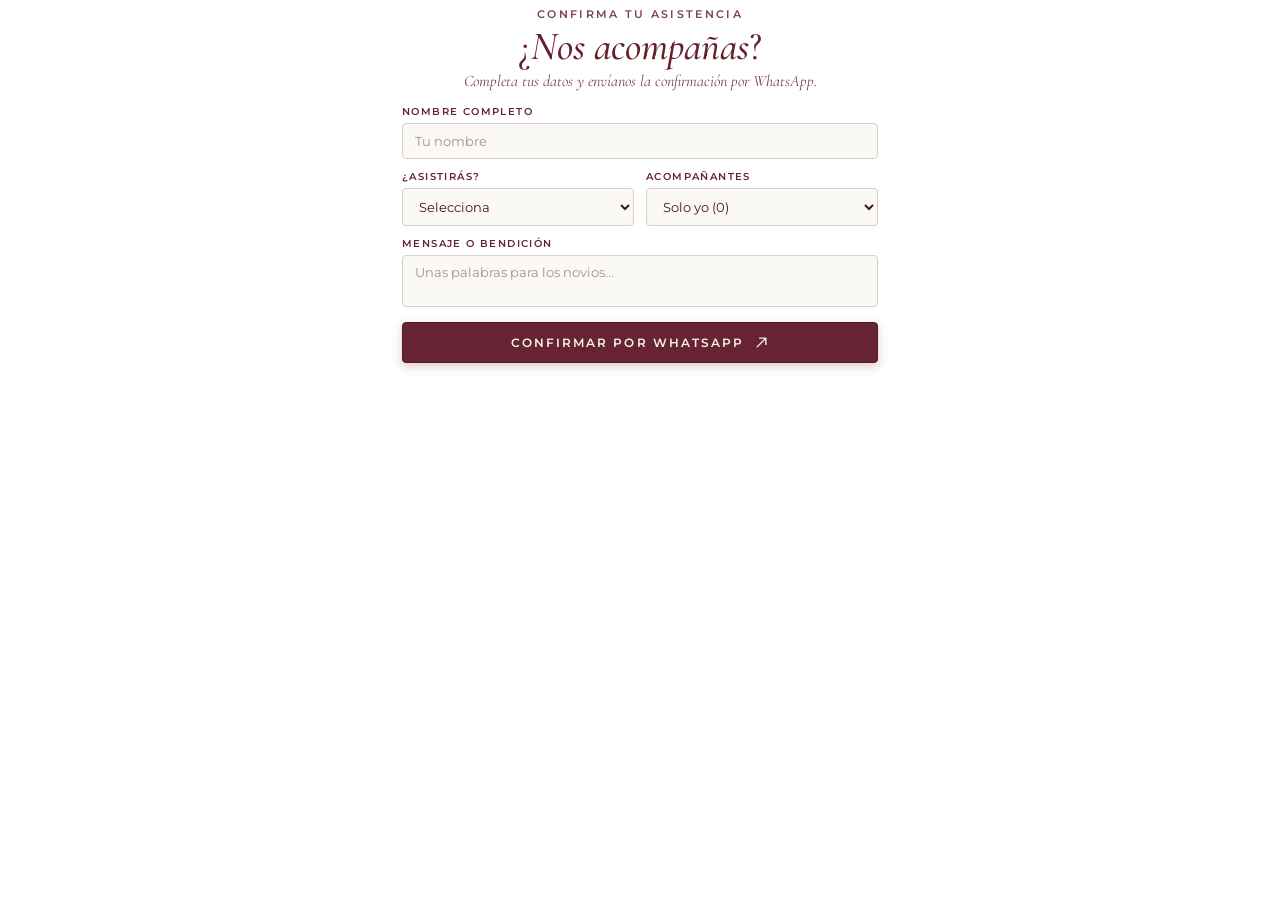
<file: _website-element-widget.html>
<!DOCTYPE html>
<html lang="es">
<head>
  <meta charset="UTF-8">
  <meta name="viewport" content="width=device-width, initial-scale=1">
  <title>Confirmación RSVP</title>
  <link rel="preconnect" href="https://fonts.googleapis.com">
  <link rel="preconnect" href="https://fonts.gstatic.com" crossorigin>
  <link href="https://fonts.googleapis.com/css2?family=Cormorant+Garamond:ital,wght@0,400;0,600;1,400;1,600&family=Montserrat:wght@400;500;600&display=swap" rel="stylesheet">
  <style>
    * {
      box-sizing: border-box;
      margin: 0;
      padding: 0;
    }
    html, body {
      overflow: hidden !important;
      width: 100%;
      height: 100%;
      margin: 0;
      padding: 0;
      scrollbar-width: none;
      -ms-overflow-style: none;
    }
    html::-webkit-scrollbar,
    body::-webkit-scrollbar {
      display: none;
      width: 0;
      height: 0;
    }
    body {
      background-color: transparent;
      font-family: 'Montserrat', sans-serif;
      color: #333;
      padding: 6px 12px 10px 12px;
      display: flex;
      justify-content: center;
      align-items: flex-start;
    }
    .form-card {
      width: 100%;
      max-width: 480px;
      background: transparent;
      padding: 2px;
    }
    .header-area {
      text-align: center;
      margin-bottom: 14px;
    }
    .eyebrow {
      font-size: 10.5px;
      letter-spacing: 0.22em;
      text-transform: uppercase;
      color: #662334;
      margin-bottom: 4px;
      font-weight: 600;
      opacity: 0.85;
    }
    .main-title {
      font-family: 'Cormorant Garamond', serif;
      font-size: 40px;
      line-height: 1.05;
      color: #67212d;
      font-weight: 400;
      margin-bottom: 4px;
    }
    .main-title .cursive {
      font-style: italic;
      color: #67212d;
      font-weight: 500;
    }
    .subtitle {
      color: #662334;
      font-style: italic;
      font-family: 'Cormorant Garamond', serif;
      font-size: 16px;
      line-height: 1.25;
      opacity: 0.85;
    }
    .field-group {
      margin-bottom: 11px;
    }
    .field-label {
      display: block;
      font-size: 10px;
      letter-spacing: 0.14em;
      text-transform: uppercase;
      color: #662334;
      font-weight: 600;
      margin-bottom: 5px;
    }
    .field-row {
      display: flex;
      gap: 12px;
    }
    .field-col {
      flex: 1;
      min-width: 0;
    }
    input[type="text"],
    select,
    textarea {
      width: 100%;
      background: #fbf9f6;
      border: 1px solid #d9cfc5;
      border-radius: 4px;
      padding: 9px 12px;
      font-size: 13px;
      color: #44141e;
      font-family: 'Montserrat', sans-serif;
      outline: none;
      transition: border-color 0.2s, box-shadow 0.2s, background-color 0.2s;
    }
    input[type="text"]::placeholder,
    textarea::placeholder {
      color: #a4918a;
      font-size: 12.5px;
    }
    input[type="text"]:focus,
    select:focus,
    textarea:focus {
      border-color: #662334;
      box-shadow: 0 0 0 3px rgba(102, 35, 52, 0.12);
      background: #ffffff;
    }
    textarea {
      resize: none;
      height: 52px;
      min-height: 52px;
      max-height: 52px;
      line-height: 1.35;
    }
    .btn-submit {
      width: 100%;
      background: #662334;
      color: #f7f1e1;
      border: 1px solid #541926;
      border-radius: 4px;
      padding: 12px 20px;
      font-family: 'Montserrat', sans-serif;
      font-size: 11.5px;
      letter-spacing: 0.18em;
      font-weight: 600;
      text-transform: uppercase;
      cursor: pointer;
      display: flex;
      justify-content: center;
      align-items: center;
      gap: 10px;
      transition: background 0.2s, transform 0.1s, box-shadow 0.2s;
      box-shadow: 0 3px 10px rgba(102, 35, 52, 0.25);
      margin-top: 4px;
    }
    .btn-submit:hover {
      background: #4d1523;
      box-shadow: 0 5px 14px rgba(102, 35, 52, 0.35);
    }
    .btn-submit:active {
      transform: scale(0.99);
      background: #3a0d17;
    }
    .btn-submit svg {
      width: 15px;
      height: 15px;
      fill: currentColor;
    }
    .alert-box {
      margin-top: 8px;
      padding: 8px 12px;
      border-radius: 4px;
      font-size: 12px;
      display: none;
      text-align: center;
      line-height: 1.35;
    }
    .alert-error {
      background: #fdf2f2;
      border: 1px solid #e8bebe;
      color: #67212d;
    }
    .alert-success {
      background: #f5efe8;
      border: 1px solid #d5c2b9;
      color: #662334;
    }
  </style>
</head>
<body>

  <div class="form-card">
    <div class="header-area">
      <div class="eyebrow">Confirma tu asistencia</div>
      <h1 class="main-title">¿<span class="cursive">Nos acompañas</span>?</h1>
      <p class="subtitle">Completa tus datos y envíanos la confirmación por WhatsApp.</p>
    </div>

    <form id="rsvpWhatsappForm" novalidate>
      <div class="field-group">
        <label class="field-label" for="nombreInput">Nombre Completo</label>
        <input type="text" id="nombreInput" name="nombre" placeholder="Tu nombre" required autocomplete="name">
      </div>

      <div class="field-group">
        <div class="field-row">
          <div class="field-col">
            <label class="field-label" for="asistenciaSelect">¿Asistirás?</label>
            <select id="asistenciaSelect" name="asistencia" required>
              <option value="" disabled selected>Selecciona</option>
              <option value="si">Sí, asistiré</option>
              <option value="no">No podré asistir</option>
            </select>
          </div>
          <div class="field-col">
            <label class="field-label" for="acompanantesSelect">Acompañantes</label>
            <select id="acompanantesSelect" name="acompanantes">
              <option value="0" selected>Solo yo (0)</option>
              <option value="1">+1 acompañante</option>
              <option value="2">+2 acompañantes</option>
              <option value="3">+3 acompañantes</option>
              <option value="4">+4 acompañantes</option>
            </select>
          </div>
        </div>
      </div>

      <div class="field-group">
        <label class="field-label" for="mensajeInput">Mensaje o Bendición</label>
        <textarea id="mensajeInput" name="mensaje" placeholder="Unas palabras para los novios..."></textarea>
      </div>

      <button type="submit" class="btn-submit" id="btnSubmit">
        <span>Confirmar por WhatsApp</span>
        <svg viewBox="0 0 24 24" aria-hidden="true"><path d="M5 19L19 5M19 5H9M19 5V15" stroke="currentColor" stroke-width="2.2" stroke-linecap="round" stroke-linejoin="round" fill="none"/></svg>
      </button>

      <div id="alertBox" class="alert-box"></div>
    </form>
  </div>

  <script>
    // ==========================================
    // CONFIGURACIÓN: Número de WhatsApp destino
    // ==========================================
    const WHATSAPP_NUMERO = "51999999999"; 

    const form = document.getElementById('rsvpWhatsappForm');
    const nombreInput = document.getElementById('nombreInput');
    const asistenciaSelect = document.getElementById('asistenciaSelect');
    const acompanantesSelect = document.getElementById('acompanantesSelect');
    const mensajeInput = document.getElementById('mensajeInput');
    const alertBox = document.getElementById('alertBox');

    function showAlert(msg, isError = false) {
      alertBox.textContent = msg;
      alertBox.className = 'alert-box ' + (isError ? 'alert-error' : 'alert-success');
      alertBox.style.display = 'block';
    }

    function clearAlert() {
      alertBox.style.display = 'none';
      alertBox.textContent = '';
    }

    form.addEventListener('submit', function(e) {
      e.preventDefault();
      clearAlert();

      const nombre = nombreInput.value.trim();
      const asistencia = asistenciaSelect.value;
      const acompanantes = acompanantesSelect.value;
      const mensaje = mensajeInput.value.trim();

      if (!nombre) {
        showAlert('Por favor ingresa tu nombre completo.', true);
        nombreInput.focus();
        return;
      }

      if (!asistencia) {
        showAlert('Por favor indica si podrás acompañarnos.', true);
        asistenciaSelect.focus();
        return;
      }

      const textoAsistencia = (asistencia === 'si') ? '✅ SÍ, CONFIRMO MI ASISTENCIA' : '❌ LO SIENTO, NO PODRÉ ASISTIR';
      const textoAcomp = (asistencia === 'si') 
        ? (acompanantes === '0' ? 'Solo yo (sin acompañantes)' : '+' + acompanantes + ' acompañante(s)')
        : 'N/A';

      let textoWhatsApp = '💒 *CONFIRMACIÓN DE ASISTENCIA - BODA*\n\n';
      textoWhatsApp += '*Nombre:* ' + nombre + '\n';
      textoWhatsApp += '*Respuesta:* ' + textoAsistencia + '\n';
      if (asistencia === 'si') {
        textoWhatsApp += '*Acompañantes:* ' + textoAcomp + '\n';
      }
      if (mensaje) {
        textoWhatsApp += '*Mensaje:* ' + mensaje + '\n';
      }
      textoWhatsApp += '\n¡Muchas gracias!';

      showAlert('¡Listo! Abriendo WhatsApp para enviar tu confirmación...', false);

      const urlWhatsApp = 'https://api.whatsapp.com/send?phone=' + WHATSAPP_NUMERO + '&text=' + encodeURIComponent(textoWhatsApp);

      // Guardar también copia local por respaldo
      try {
        fetch('/api/rsvp', {
          method: 'POST',
          headers: { 'Content-Type': 'application/json' },
          body: JSON.stringify({
            nombre: nombre,
            asistencia: asistencia,
            acompanantes: acompanantes,
            mensaje: mensaje,
            fecha: new Date().toISOString()
          })
        }).catch(function(){});
      } catch(err){}

      setTimeout(function() {
        window.open(urlWhatsApp, '_blank');
      }, 700);
    });
  </script>
</body>
</html>
</file>
